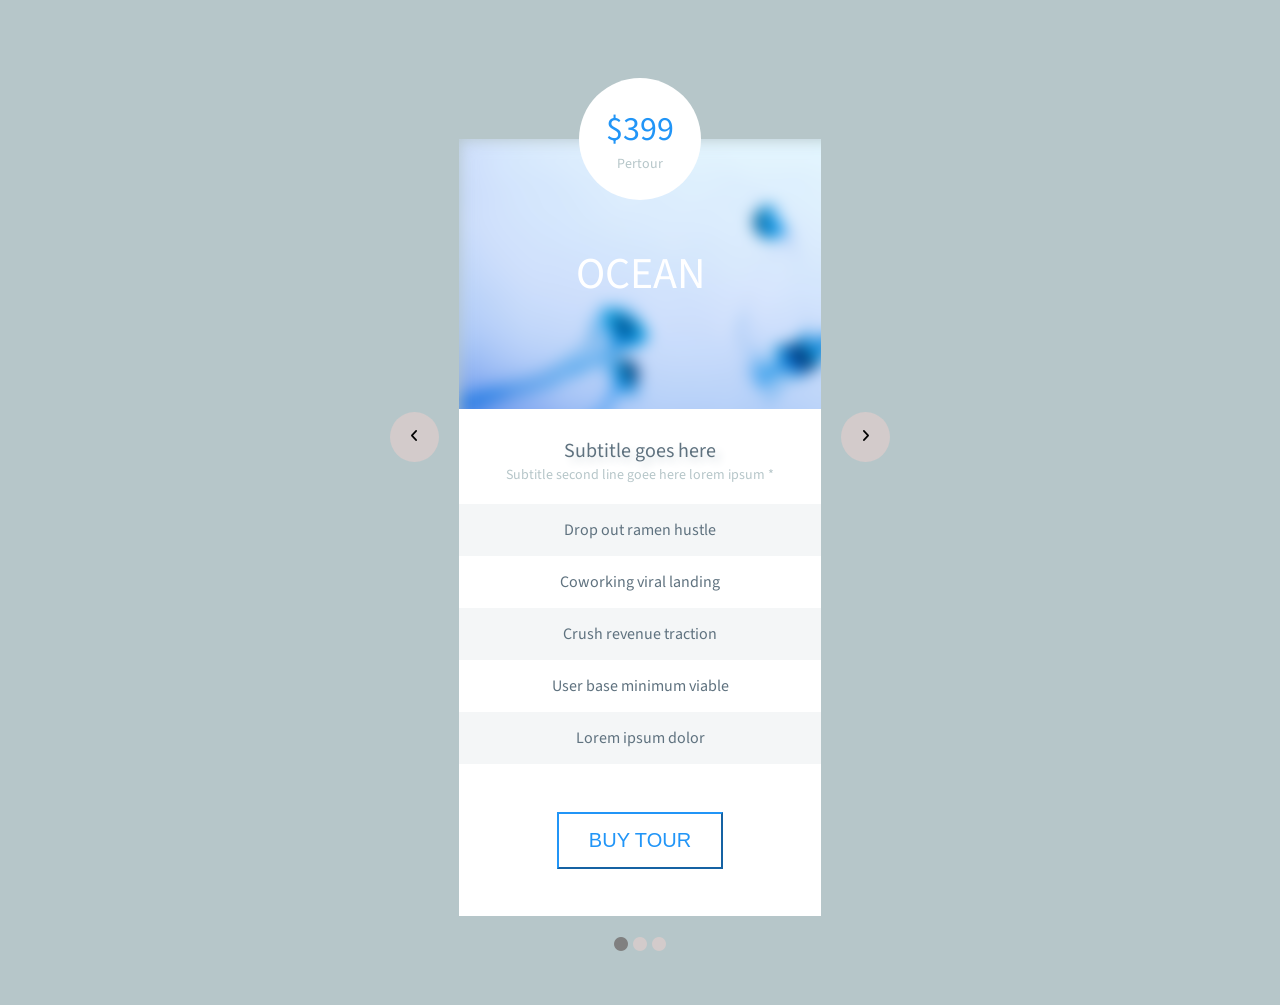
<file: Price_Table/index.html>
<!DOCTYPE html>
<html lang="en">

<head>
    <meta charset="UTF-8">
    <title>PRICE TABLE</title>
    <link rel="stylesheet" href="main.css">
    <link rel="preconnect" href="https://fonts.googleapis.com">
    <link rel="preconnect" href="https://fonts.gstatic.com" crossorigin>
    <link href="https://fonts.googleapis.com/css2?family=Source+Sans+Pro:wght@200;300;400&display=swap" rel="stylesheet">
    <link rel="stylesheet" href="https://cdnjs.cloudflare.com/ajax/libs/font-awesome/6.1.2/css/all.min.css" 
    integrity="sha512-1sCRPdkRXhBV2PBLUdRb4tMg1w2YPf37qatUFeS7zlBy7jJI8Lf4VHwWfZZfpXtYSLy85pkm9GaYVYMfw5BC1A==" 
    crossorigin="anonymous" referrerpolicy="no-referrer" />
</head>

<body>
        <div class="container">
            <div class="slider">
                <div class="slider-wrapper">
                    <!--Slider Main-->
                    <div class="slider-main">
                        <div class="slider-item">
                            <div class="item item-blue">
                                <div class="item-price">
                                    <div class="item-price__text">
                                        <p class="item-price__text-line-1">$399</p>
                                        <p class="item-price__text-line-2">Pertour</p>
                                    </div>
                                </div>
                                <div class="item-image">
                                    <div class="item-image__text">
                                        <p class="item-image__text__line-1">OCEAN</p>
                                    </div>
                                </div>
                                <div class="item-content">
                                    <div class="item-content__header">
                                        <p class="item-content__header-subtitle">Subtitle goes here</p>
                                        <p class="item-content__header-subtitle-2">Subtitle second line goee here lorem ipsum *</p>
                                    </div>
                                    <ul class="item-content__body">
                                        <li class="item-content__body-item">Drop out ramen hustle</li>
                                        <li class="item-content__body-item">Coworking viral landing</li>
                                        <li class="item-content__body-item">Crush revenue traction</li>
                                        <li class="item-content__body-item">User base minimum viable</li>
                                        <li class="item-content__body-item">Lorem ipsum dolor</li>
                                    </ul>
                                </div>
                                <div class="item-button">
                                    <button class="btn btn-blue-b">
                                        BUY TOUR
                                    </button>
                                </div>
                            </div>
                        </div>
                        <div class="slider-item">
                            <div class="item item-purple">
                                <div class="item-price">
                                    <div class="item-price__text">
                                        <p class="item-price__text-line-1">$499</p>
                                        <p class="item-price__text-line-2">Pertour</p>
                                    </div>
                                </div>
                                <div class="item-image">
                                    <div class="item-image__text">
                                        <p class="item-image__text__line-1">MOUNTAINS</p>   
                                        <p class="item-image__text__line-2">The best price/quality plan *</p>          
                                    </div>
                                </div>
                                <div class="item-content">
                                    <div class="item-content__header">
                                        <p class="item-content__header-subtitle">Subtitle goes here</p>
                                        <p class="item-content__header-subtitle-2">Subtitle second line goee here lorem ipsum *</p>
                                    </div>
                                    <ul class="item-content__body">
                                        <li class="item-content__body-item">Drop out ramen hustle</li>
                                        <li class="item-content__body-item">Coworking viral landing</li>
                                        <li class="item-content__body-item">Crush revenue traction</li>
                                        <li class="item-content__body-item">User base minimum viable</li>
                                        <li class="item-content__body-item">Lorem ipsum dolor</li>
                                    </ul>
                                </div>
                                <div class="item-button">
                                    <button class="btn btn-purple-bg">
                                        BUY TOUR
                                    </button>
                                </div>
                            </div>
                        </div>

                        <div class="slider-item">
                            <div class="item item-green">
                                <div class="item-price">
                                    <div class="item-price__text">
                                        <p class="item-price__text-line-1">$599</p>
                                        <p class="item-price__text-line-2">Pertour</p>
                                    </div>
                                </div>
                                <div class="item-image">
                                    <div class="item-image__text">
                                        <p class="item-image__text__line-1">FOREST</p>
                                    </div>
                                </div>
                                <div class="item-content">
                                    <div class="item-content__header">
                                        <p class="item-content__header-subtitle">Subtitle goes here</p>
                                        <p class="item-content__header-subtitle-2">Subtitle second line goee here lorem ipsum *</p>
                                    </div>
                                    <ul class="item-content__body">
                                        <li class="item-content__body-item">Drop out ramen hustle</li>
                                        <li class="item-content__body-item">Coworking viral landing</li>
                                        <li class="item-content__body-item">Crush revenue traction</li>
                                        <li class="item-content__body-item">User base minimum viable</li>
                                        <li class="item-content__body-item">Lorem ipsum dolor</li>
                                    </ul>
                                </div>
                                <div class="item-button">
                                    <button class="btn btn-green-b">
                                        BUY TOUR
                                    </button>
                                </div>
                            </div>
                        </div>
                    </div>
                </div>
                
                <!--Slider Control-->
                <div class="slider-btn-prev">
                    <i class="fa-solid fa-angle-left"></i>
                </div>
                <div class="slider-btn-next">
                    <i class="fa-solid fa-angle-right"></i>
                </div>
                <div class="slider-control">
                    <ul class="slider-dots">
                    </ul>
                </div>
            </div>
        </div>

        <script type="module" src="./main.js"></script>
</body>
</html>
</file>
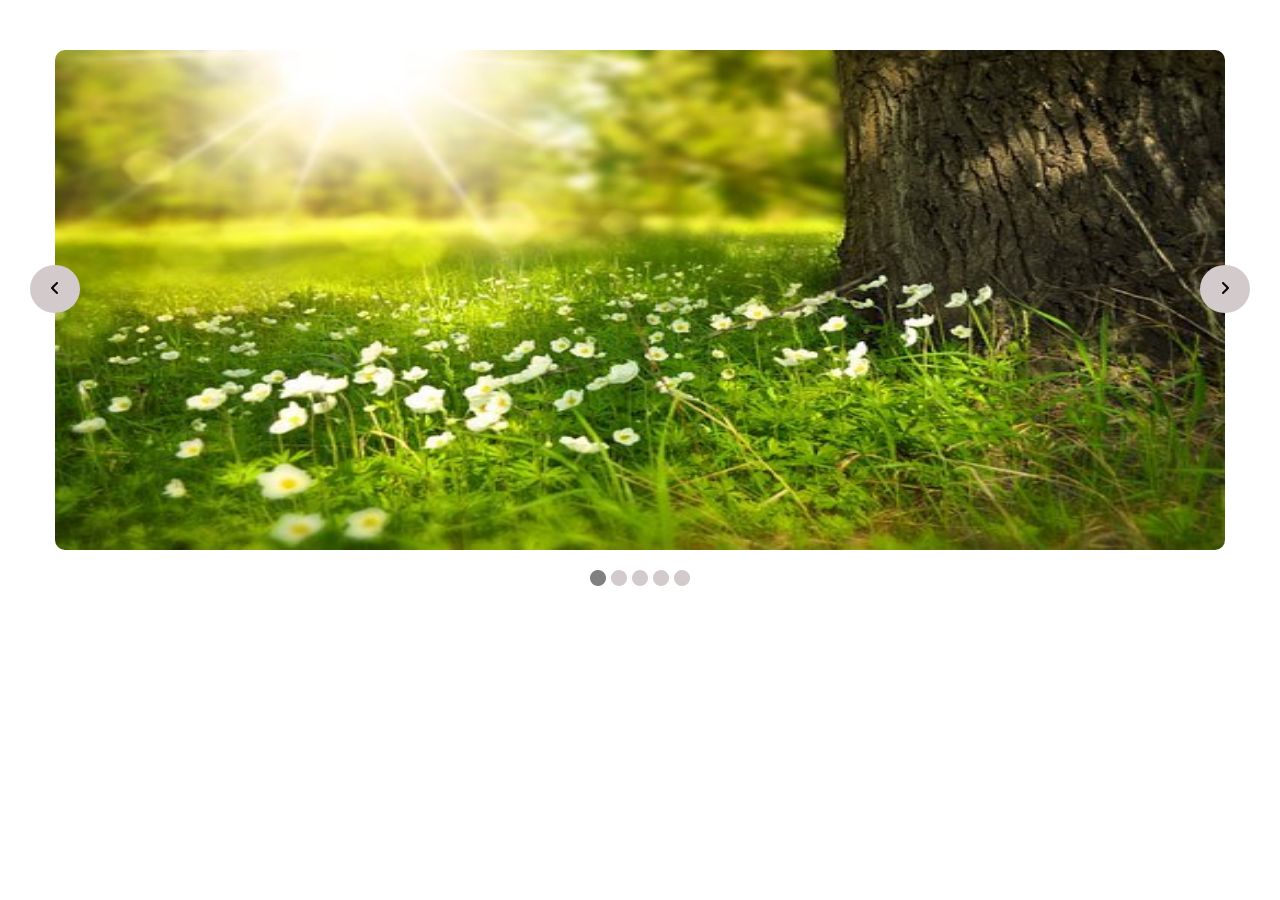
<file: Slider/index.html>
<!DOCTYPE html>
<html lang="en">
<head>
    <meta charset="UTF-8">
    <meta http-equiv="X-UA-Compatible" content="IE=edge">
    <meta name="viewport" content="width=device-width, initial-scale=1.0">
    <link rel="stylesheet" href="./main.css">
    <link rel="stylesheet" href="https://cdnjs.cloudflare.com/ajax/libs/font-awesome/6.1.2/css/all.min.css" 
    integrity="sha512-1sCRPdkRXhBV2PBLUdRb4tMg1w2YPf37qatUFeS7zlBy7jJI8Lf4VHwWfZZfpXtYSLy85pkm9GaYVYMfw5BC1A==" 
    crossorigin="anonymous" referrerpolicy="no-referrer" />
    <title>Slide show</title>
</head>
<body>
    <div class="slider">
        <div class="slider-wrapper">
            <div class="slider-main">
                <!-- <div class="slider-item">
                    <img src="./image/flowers-276014__340.jpg" alt="">
                </div>
                <div class="slider-item">
                    <img src="./image/pexels-jonathan-petersson-1237119.jpg" alt="">
                </div>
                <div class="slider-item">
                    <img src="./image/pexels-pixabay-414102.jpg" alt="">
                </div>
                <div class="slider-item">
                    <img src="./image/stock-photo-142984111-1500x1000.jpg" alt="">
                </div>
                <div class="slider-item">
                    <img src="./image/man-walking-dog.jpg" alt="">
                </div> -->
            </div>
        </div>
        <div class="slider-btn-prev">
            <i class="fa-solid fa-angle-left"></i>
        </div>
        <div class="slider-btn-next">
            <i class="fa-solid fa-angle-right"></i>
        </div>
        <div class="slider-control">
            <ul class="slider-dots">
            </ul>
        </div>
    </div>
    <script type="module" src="./main.js"></script>
</body>
</html>
</file>
<file: Price_Table/main.css>
*{
    --primary-color: #f4f6f7;
    --text-color: #b6c6c9;
    --text-color-1: #5f727f;
    --text-shadow: #5c6a75;
    --text-shadow-1: #d6dde1;
    --text-shadow-2: #c2cacf;
}

html, body{
    padding: 0;
    margin: 0;
    box-sizing: border-box;
    font-size: 14px;
    background-color: var(--text-color);
    font-family: 'Source Sans Pro', sans-serif;    
}

ul{
    list-style: none;
}

.container{
    margin: 50px auto;
    max-width: 1170px;
}

/* Sldier */
.slider{
    max-width: 400px;
    margin: 50px auto;
    position: relative;
}

.slider-wrapper{
    width: 100%;
    overflow: hidden;
    position: relative;
    overflow: hidden;
}

.slider-main{
    height: 100%;
    position: relative;
    display: flex;
    transition: transform 0.5s linear;
}

.slider-item{
    padding: 19px;    
    flex: 1 0 100%;
}

/* Price */
.item{
    margin-top: 70px;
    position: relative;
    margin-right: 20px;
    max-width: 362px;
}

.item-price{
    position: absolute;
    content: 'abc';
    background: #fff;
    width: 122px;
    height: 122px;
    border-radius: 50%;
    top: -61px;
    left: 120px;
    display: flex;
}

.item-price__text{
    margin: auto;
}

.item-price__text-line-1{
    color: #2195f7;
    font-size: 34px;
    margin: 0;
}

.item-price__text-line-2{
    text-align: center;
    margin: 0;
    color: var(--text-color);
}

.item-purple::before{
    color: #fff;
    font-weight: bold;
    box-sizing: border-box;
    padding: 24px 19px;
    height: 68px;
    width: 68px;
    position: absolute;
    content: 'NEW';
    background-image: url('./image/newmark.png');
    background-repeat: no-repeat;
    left: -12px;
    top: -12px;
}

.item-purple .item-price{
    background-color: #2c2e3d;
}

.item-purple .item-price__text-line-1{
    color: #d74498;
}

.item-green .item-price__text-line-1{
    color: #31ad1d;
}

/* Header */
.item .item-image{
    height: 270px;
    display: flex;
    width: 100%;
}

.item-blue .item-image{
    background-image: url('./image/ocean.png');    
}

.item-purple .item-image{
    background-image: url('./image/mountain.png');
}

.item-green .item-image{
    background-image: url('./image/forest.png');
}

.item-image__text{
    width: 244px;
    margin: auto;
}

.item-image__text__line-1{
    color: #fff;
    text-align: center;
    font-size: 44px;
    margin: 0;
}

.item-image__text__line-2{
    color: var(--text-color);
    text-shadow: 5px 5px 10px var(--text-shadow);
    font-size: 18px;
    margin: 0;
    text-align: center;
}

/* Content */
.item-content__header{
    background-color: #fff;
    height: 95px;
}

.item-content__header-subtitle{
    color: var(--text-color-1);
    padding-top: 28px;
    text-align: center;
    font-size: 20px;
    margin: 0;
    text-shadow: 5px 5px 10px var(--text-shadow-1);
}

.item-content__header-subtitle-2{
    color: var(--text-color);
    text-align: center;
    margin: 0;
}

.item-content__body{
    margin: 0;
    padding: 0;
    list-style-type: none;
}

.item-content__body-item{
    text-align: center;
    margin: 0;
    font-size: 16px;
    padding-top: 15px;
    padding-bottom: 15px;
    color: var(--text-color-1);
}

.item-content__body-item:nth-child(odd){
    background-color: var(--primary-color);
}

.item-content__body-item:nth-child(even){
    background-color: #fff;
}

/* Button */
.item-button{
    height: 152px;
    background: #fff;
    display: flex;
}

.btn{
    cursor: pointer;
    font-size: 20px;
    padding: 15px 30px;
    border-radius: 0;
    margin: auto;
    background-color: #fff;
}

.btn-blue-b{
    color: #2195f7;
    border-color: #2195f7;
}

.btn-purple-bg{
    color: #fff;
    background-color: #6c136f;
    padding: 16px 31px;
    border: none;
}

.btn-green-b{
    color: #31ad1d;
    border-color: #31ad1d;
}

/* Slider control */

.slider-btn-prev{
    position: absolute;
    top: 40%;
    left: -50px;
    z-index: 1;
    padding: 15px 20px;
    background-color: rgb(211, 203, 203);
    border-radius: 50%;
    cursor: pointer;
}

.slider-btn-next{
    position: absolute;
    top: 40%;
    right: -50px;
    z-index: 1;
    padding: 15px 20px;
    background-color: rgb(211, 203, 203);
    border-radius: 50%;
    cursor: pointer;
}

.slider-control{
    display: flex;
}

.slider-dots{
    margin: auto;    
    display: flex;
    align-items: center;
    padding: 0;
    gap: 5px;
}

.slider-dot-item{
    color: rgb(211, 203, 203);
    cursor: pointer;
}

.active {
    color: gray;
}
</file>
<file: Slider/main.css>
*{
    padding: 0;
    margin: 0;
}

ul{
    list-style: none;
}

.slider{
    max-width: 1170px;
    margin: 50px auto;
    position: relative;
}

.slider-wrapper{
    width: 100%;
    height: 500px;
    overflow: hidden;
    border-radius: 10px;
    position: relative;
    overflow: hidden;
}

.slider-main{
    height: 100%;
    position: relative;
    display: flex;
    transition: transform 0.5s linear;
}

.slider-item{
    /* width: 100%;
    height: 100%; */
    
    flex: 1 0 100%;
}

img{
    height: 100%;
    width: 100%;
}

.slider-btn-prev{
    position: absolute;
    top: 40%;
    left: -25px;
    z-index: 1;
    padding: 15px 20px;
    background-color: rgb(211, 203, 203);
    border-radius: 50%;
    cursor: pointer;
}

.slider-btn-next{
    position: absolute;
    top: 40%;
    right: -25px;
    z-index: 1;
    padding: 15px 20px;
    background-color: rgb(211, 203, 203);
    border-radius: 50%;
    cursor: pointer;
}

.slider-control{
    display: flex;
}

.slider-dots{
    padding-top: 20px;
    margin: auto;    
    display: flex;
    gap: 5px;
}

.slider-dot-item{
    color: rgb(211, 203, 203);
    cursor: pointer;
}

.active {
    color: gray;
}
</file>
